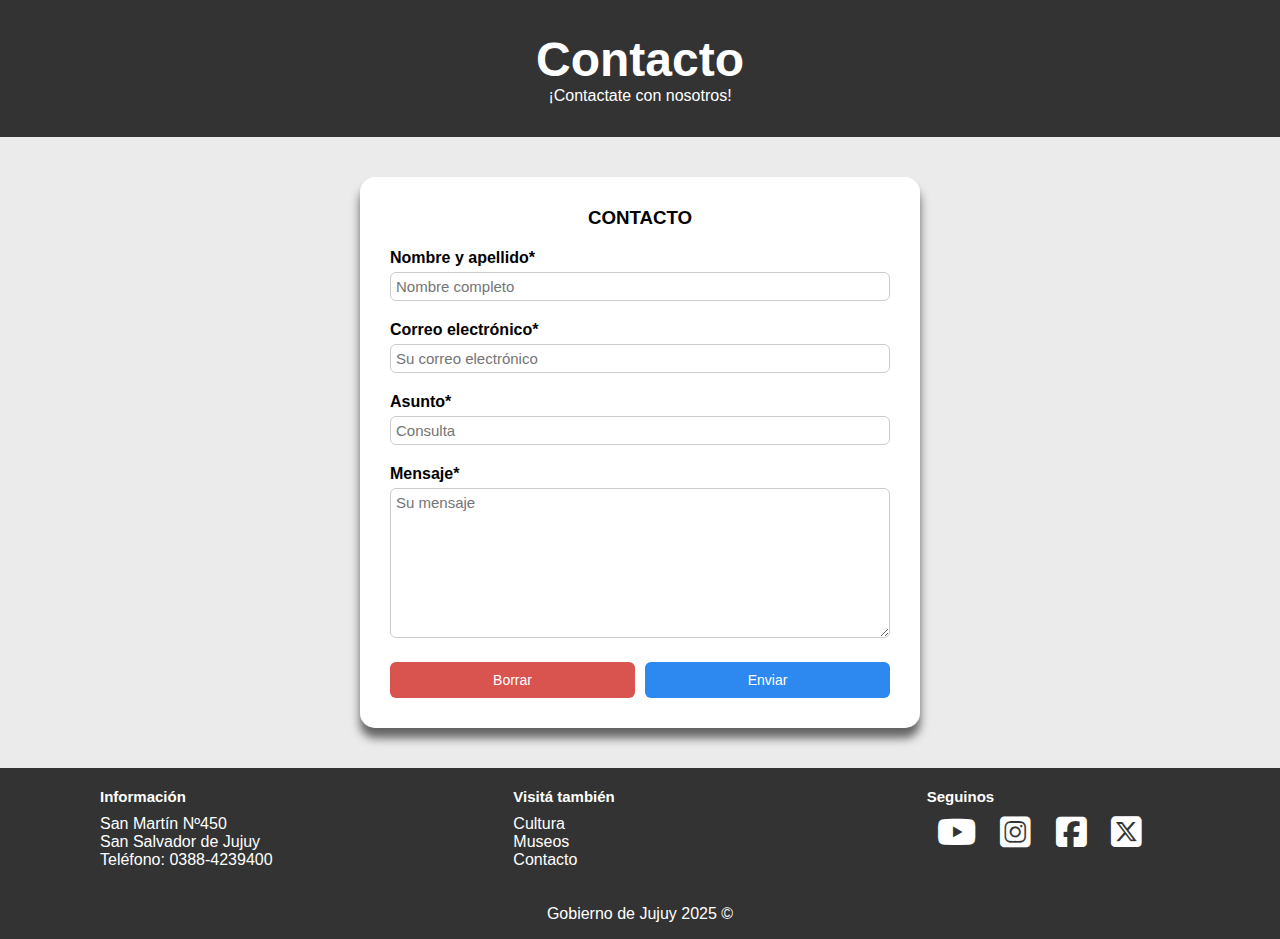
<file: contacto.html>
<!DOCTYPE html>
<html lang="en">
<head>
    <meta charset="UTF-8">
    <link rel="stylesheet" href="/css/styles.css">
    <meta name="viewport" content="width=device-width, initial-scale=1.0">
    <!--icons-->
    <link rel="stylesheet" href="https://cdnjs.cloudflare.com/ajax/libs/font-awesome/6.5.0/css/all.min.css">
    <title>Contacto</title>
</head>
<body id="body-contacto">
    <header>
        <div id="encabezado2">
            <h1>Contacto</h1>
            <p>¡Contactate con nosotros!</p>
        </div>
    </header>
    <!-- ///////////////////// formulario ////////////////////// -->
    <main class="main-contacto">
        <div class="form-container">
            <form action="./index.html" method="GET">
                <h3>CONTACTO</h3>
                <div class="form-group">
                    <label for="nombreApellido">Nombre y apellido*</label>
                    <input type="text" id="nombreApellido" placeholder="Nombre completo" required/>
                </div>
                <div class="form-group">
                    <label for="correo">Correo electrónico*</label>
                    <input type="email" id="correo" placeholder="Su correo electrónico" required>
                </div>
                <div class="form-group">
                    <label for="asunto">Asunto*</label>
                    <input type="text" id="asunto" placeholder="Consulta" required>
                </div>
                <div class="form-group">
                    <label for="mensaje">Mensaje*</label>
                    <textarea class="form-textarea" cols="50" rows="10" id="mensaje" placeholder="Su mensaje" required></textarea>
                </div>
                <div class="form-buttons">
                    <button type="reset">Borrar</button>
                    <button type="submit">Enviar</button>
                </div>
            </form>
        </div>
    </main>
    <!-- ////////////////////// footer ////////////////////// -->
    <footer class="footer-contacto">
        <div class="conteiner-footer">
            <section class="section-footer">
                <p class="title-footer">Información</p>
                <p>San Martín Nº450</p>
                <p>San Salvador de Jujuy</p>
                <p>Teléfono: 0388-4239400</p>
            </section>
            <section class="section-footer">
                <p class="title-footer">Visitá también</p>
                <ul>
                    <li><a href="./index.html">Cultura</a></li>
                    <li><a href="./museos.html">Museos</a></li>
                    <li><a href="./contacto.html">Contacto</a></li>
                </ul>
            </section>
            <section class="section-footer redes">
                <p class="title-footer">Seguinos</p>
                <i class="fa-brands fa-youtube"></i>
                <i class="fa-brands fa-square-instagram"></i>
                <i class="fa-brands fa-square-facebook"></i>
                <i class="fa-brands fa-square-x-twitter"></i>
            </section>
        </div>
        <p class="copyright"> Gobierno de Jujuy 2025 ©  </p>
    </footer>
</body>
</html>
</file>
<file: css/styles.css>
*{
    margin: 0;
    padding: 0;
    font-family: Arial, sans-serif;
}
/*/////////////////////footer/////////////////////*/
footer{
    background-color: #333;
    color: white;
}
.conteiner-footer{
    display: flex;
    justify-content: space-between;
    padding: 20px;
}
.section-footer{
    flex:1;
    padding: 0 80px ;
}
.title-footer{
    font-size:15px;
    font-weight: bold;
    margin-bottom: 10px;
}
.section-footer a {
    color: white;
    text-decoration: none;
}
.section-footer ul{    
    list-style: none;
    padding: 0;
}
.redes i{
    margin: 0px 10px;
    font-size: 35px;
    cursor: pointer;
}
.copyright{
    text-align: center;
    padding: 1rem;
}

#body_cultura {
    background-color: antiquewhite;
}

/*///////////////////////////////////////////////index/////////////////////////////////*/
#Header_h1
    {
        font-size: 50px;
        font-family: Arial, Helvetica, sans-serif;
        color: black;
        text-align: center;
        padding: 20px;
        animation: brillo 3s infinite alternate;  
    }

    @keyframes brillo {
        0% {
            letter-spacing: 2px;
            color:black;
        }
        100% {
            letter-spacing: 6px;
            color:black;
        }
    }
    

.nav{
    color: rgb(0, 0, 0); 
}

.header__ul {
    list-style: none; 
    padding: 0;
    margin: 0;
}

nav ul li {
    display: inline; 
    margin-right: 130px; 
    margin-left: 35px;
    font-size: 20px;
}

nav ul li a {
    color:black; 
    text-decoration: none; }

nav ul li a:hover {
    color: green; }

hr {
    border: none;
    height: 2px;
    background-color: black;
    border-radius: 5px; 
}

.h1_index{
    text-align: center;
}
.p_index{
    text-align: center;
    font-size: 19px;
}
.img_index{
    display: flex;
    justify-content: center;
    align-items: center;
    height: 50vh; 
}
.p_i {
    font-size: 18px;
    background: white;
    border-radius: 12px;
    overflow: hidden;
    box-shadow: 0 4px 12px rgba(0, 0, 0, 0.1);
    display:flex;
    align-items: center;
    line-height: 200%;
    margin-bottom: 50px;
    margin-left: 20px;
    margin-right: 20px;
}

.imagen1 {
   width: 700px;
   height: 400px;
   border-radius: 12px; 
}

.c_i {
    margin-left: 20px;
    margin-right: 20px;
    margin-bottom: 20px;
}

.t_i {
    width: 400px;
    height: 60px;
    border-radius: 12px; 
    background-color: #333;
    align-content: justify;
    text-align: center;
    justify-content: center;
    color: aliceblue;
    margin-left: 20px;
    
 }

/*/////////////////////////CSS museo///////////////////////*/
#main2 {
    display: grid;
    grid-template-columns: repeat(auto-fit, minmax(280px, 1fr));
    gap: 2rem;
    padding: 2rem;
    max-width: 1200px;
    margin:auto
 }

#encabezado2 {
    background-color: #333;
    color:white;
    text-align: center;
    padding: 2rem 1rem ;
}

#encabezado2 h1 {
    font-size:3em;
}

#encabezado2 p {
    font-size: 1em;
}

#body2{
    color:#333;
    line-height: 1.6;
    background-image: url(https://previews.123rf.com/images/leonidpolyakov980/leonidpolyakov9801801/leonidpolyakov980180100138/93134223-fondos-para-sitios-web-blanco-y-negro-ilustraci%C3%B3n-de-patrones-sin-fisuras-de-calidad-para-su.jpg);
    font-family:'Lucida Sans', 'Lucida Sans Regular', 'Lucida Grande', 'Lucida Sans Unicode', Geneva, Verdana, sans-serif 
}

.articulo2{
    background: white;
    border-radius: 12px;
    overflow: hidden;
    box-shadow: 0 4px 12px rgba(0, 0, 0, 0.1);
}

.articulo2 img{
    width: 100%;
    height: 200px;
    object-fit: cover;
}

.articulo2 p{
    font-size: 1rem;
    color: #2c3e50;
    margin: 1rem;
    text-align: center;
}

.articulo2 h2 a{
   text-decoration: none;
   color: #2c3e50;
}

.articulo2 h2{
    font-size: 1.3rem;
    margin: 1rem;
    text-align: center;
}

/*/////////////////////////////////////////Contacto//////////////////////////////////////*/
.main-contacto {
    display: flex;
    justify-content: center;
    padding: 40px 20px;
    background-color:#ebebeb;;
}

.form-container {
    background-color: #ffffff;
    padding: 30px;
    border-radius: 15px;
    max-width: 500px;
    width: 100%;
    box-shadow: 0 10px 10px rgba(0, 0, 0, 0.581);
}

form h3 {
    text-align: center;
    margin-bottom: 20px;
}

.form-group {
    margin-bottom: 15px;
    font-family: sans-serif;
    margin-bottom: 20px;
}

div label {
    font-weight: bold;
    display: block;
    margin-bottom: 5px;
}

div input,textarea {
    width: 100%;
    padding: 5px;
    border: 1px solid #ccc;
    border-radius: 6px;
    font-family: sans-serif;
    font-size: 15px;
    box-sizing: border-box;
}
div textarea{
    height: 150px;
}
.form-buttons {
    display: flex;
    justify-content: space-between;
    gap: 10px;
    margin-top: 20px;
}

.form-buttons button {
    flex: 1;
    padding: 10px;
    background-color: #2d89ef;
    color: white;
    border: none;
    border-radius: 6px;
    font-size: 14px;
    cursor: pointer;
    transition: background-color 0.3s ease;
}

.form-buttons button[type="reset"] {
    background-color: #d9534f;
}

.form-buttons  button:hover {
    filter: brightness(1.1);
}
</file>
